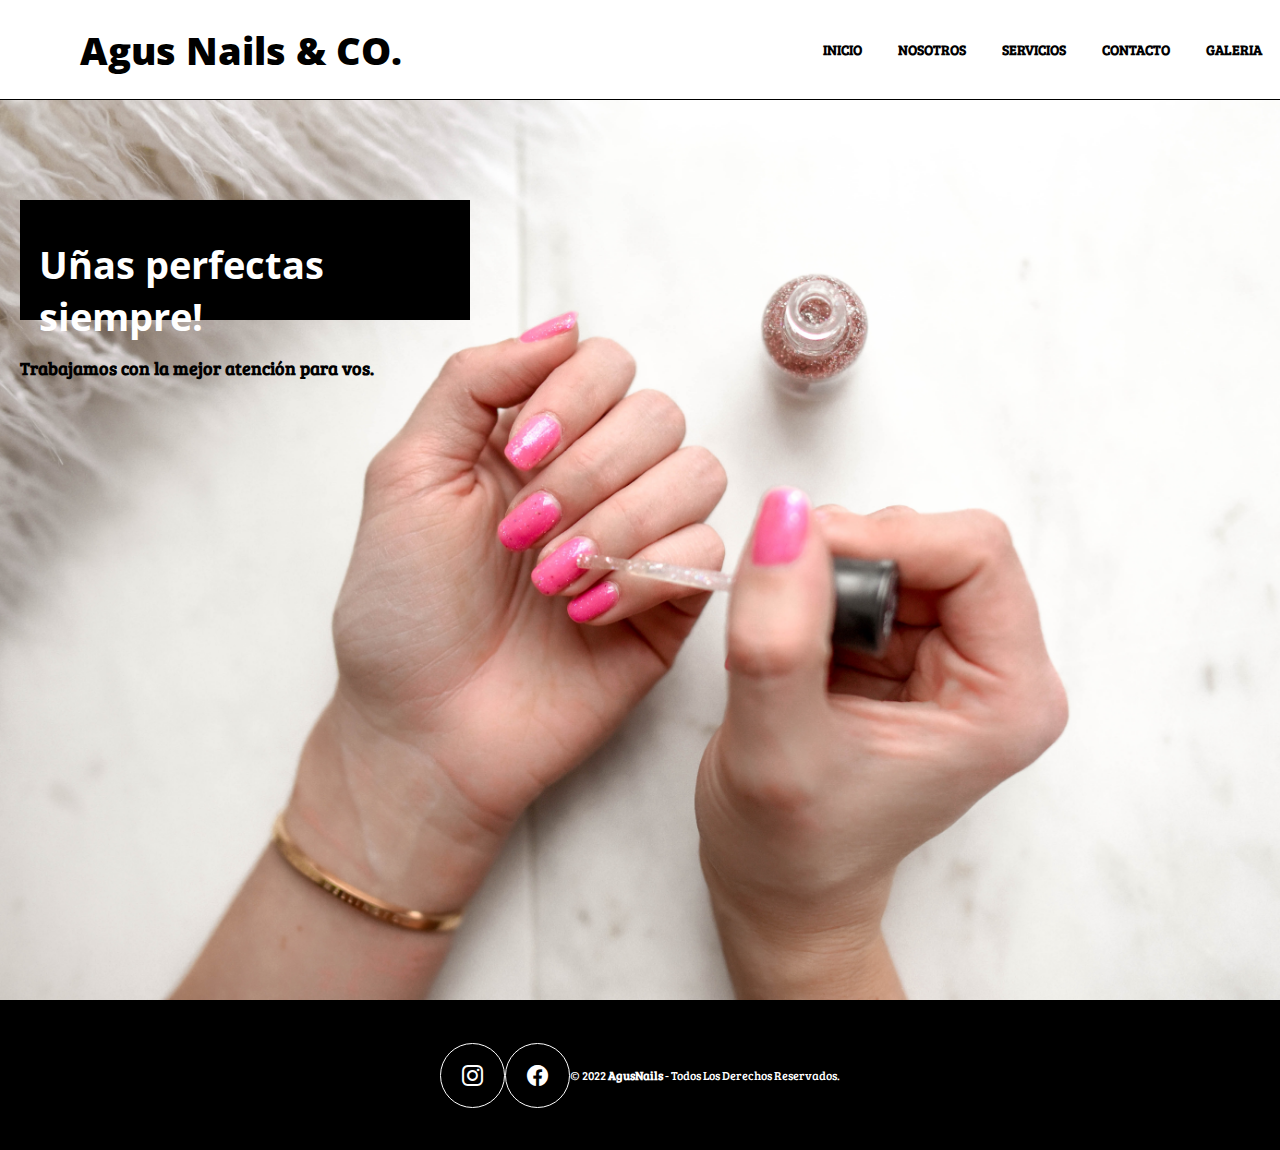
<file: index.html>
<!DOCTYPE html>
<html lang="en">
<head>
    <meta charset="UTF-8">
    <meta http-equiv="X-UA-Compatible" content="IE=edge">
    <meta name="viewport" content="width=device-width, initial-scale=1.0">
    <link href="https://fonts.googleapis.com/css2?family=Open+Sans:ital,wght@0,300;1,600&family=Secular+One&display=swap" rel="stylesheet">
    <link rel="preconnect" href="https://fonts.googleapis.com">
    <link href="https://fonts.googleapis.com/css2?family=Bree+Serif&family=Open+Sans:ital,wght@0,300;1,600&family=Secular+One&display=swap" rel="stylesheet">
    <link href="https://cdn.jsdelivr.net/npm/bootstrap@5.2.0-beta1/dist/css/bootstrap.min.css" rel="stylesheet" integrity="sha384-0evHe/X+R7YkIZDRvuzKMRqM+OrBnVFBL6DOitfPri4tjfHxaWutUpFmBp4vmVor" crossorigin="anonymous">
    <link rel="preconnect" href="https://fonts.gstatic.com" crossorigin>
    <link rel="stylesheet" href="https://cdn.jsdelivr.net/npm/bootstrap-icons@1.8.3/font/bootstrap-icons.css">
    <link rel="stylesheet" href="./styles.css/styles.css">
    <title>AgusNails</title>
</head>
<body>
    <header>
    <nav class="menu">
        <label class="logo"><strong>Agus Nails & CO.</strong></label>
        
        <ul class="menu__items">
            <li class="active"><a href="/index.html">Inicio</a></li>
            <li><a href="/secciones/nosotros.html">Nosotros</a></li>
            <li><a href="/secciones/servicios.html">Servicios</a></li>
            <li><a href="/secciones/contacto.html">Contacto</a></li>
            <li><a href="/secciones/galeria.html">Galeria</a></li>
        </ul>
        <span class="btn_menu">
            <i class="bi bi-list"></i>
        </span>
    </nav>
</header>


 <main class="main">
    <section class="main__section">
        <article class="main__article">
            <h2 class="main__title">Uñas perfectas siempre!</h2>
            <p class="main__paragraph">Trabajamos con la mejor atención para vos.</p>
            
        </article>
    </section>
 </main>

 
    <footer class="footer">
        <div class="footer__text">
            <i class="bi bi-instagram"></i>
            <i class="bi bi-facebook"></i>

            <small>&copy; 2022 <b>AgusNails</b> - Todos Los Derechos Reservados.</small>
        </div>
    </footer>














   

    <script src="./app.js"></script>
    <script src="https://cdn.jsdelivr.net/npm/bootstrap@5.2.0-beta1/dist/js/bootstrap.bundle.min.js" integrity="sha384-pprn3073KE6tl6bjs2QrFaJGz5/SUsLqktiwsUTF55Jfv3qYSDhgCecCxMW52nD2" crossorigin="anonymous"></script>
</body>
</html>
</file>
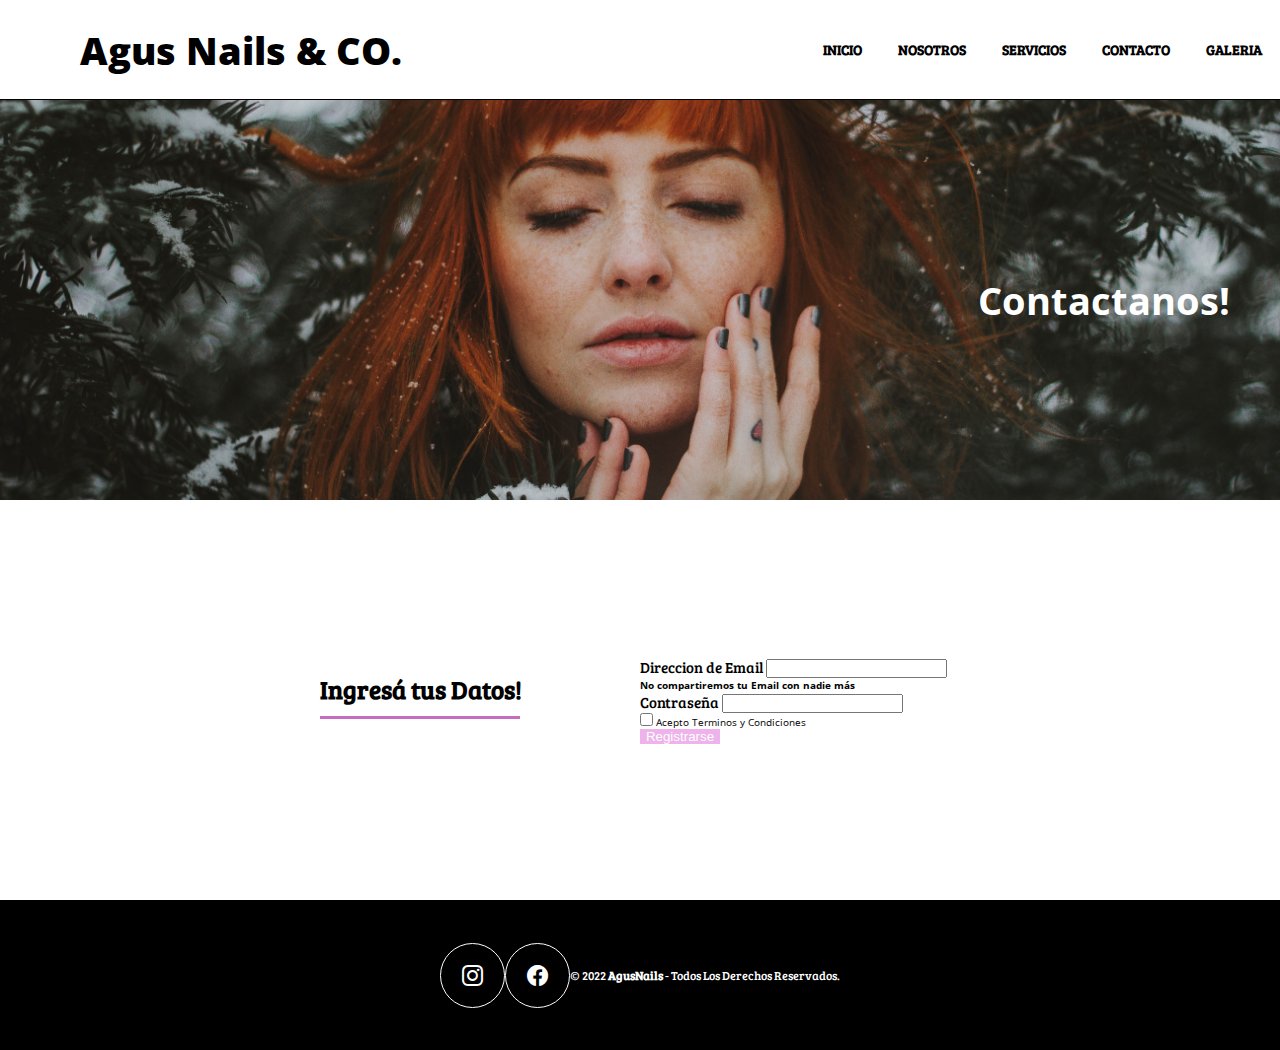
<file: secciones/contacto.html>
<!DOCTYPE html>
<html lang="en">
<head>
    <meta charset="UTF-8">
    <meta http-equiv="X-UA-Compatible" content="IE=edge">
    <meta name="viewport" content="width=device-width, initial-scale=1.0">
    <link href="https://fonts.googleapis.com/css2?family=Open+Sans:ital,wght@0,300;1,600&family=Secular+One&display=swap" rel="stylesheet">
    <link rel="preconnect" href="https://fonts.googleapis.com">
    <link href="https://fonts.googleapis.com/css2?family=Bree+Serif&family=Open+Sans:ital,wght@0,300;1,600&family=Secular+One&display=swap" rel="stylesheet">
    <link href="https://cdn.jsdelivr.net/npm/bootstrap@5.2.0-beta1/dist/css/bootstrap.min.css" rel="stylesheet" integrity="sha384-0evHe/X+R7YkIZDRvuzKMRqM+OrBnVFBL6DOitfPri4tjfHxaWutUpFmBp4vmVor" crossorigin="anonymous">
    <link rel="preconnect" href="https://fonts.gstatic.com" crossorigin>
    <link rel="stylesheet" href="https://cdn.jsdelivr.net/npm/bootstrap-icons@1.8.3/font/bootstrap-icons.css">
    <link rel="stylesheet" href="../styles.css/styles.css">
    <title>AgusNails</title>
</head>
<body>
    <header>
    <nav class="menu">
        <label class="logo"><strong>Agus Nails & CO.</strong></label>
        
        <ul class="menu__items">
            <li class="active"><a href="/index.html">Inicio</a></li>
            <li><a href="/secciones/nosotros.html">Nosotros</a></li>
            <li><a href="/secciones/servicios.html">Servicios</a></li>
            <li><a href="#">Contacto</a></li>
            <li><a href="#">Galeria</a></li>
        </ul>
        <span class="btn_menu">
            <i class="bi bi-list"></i>
        </span>
    </nav>
</header>
<main class="main__contacto">
    <section class="contacto__section">
        <h4 class="contacto__title">Contactanos!</h4>

    </section>
</main>


<section class="side__title">
    <article class="side__article">
    <h4 class="side__titulo">Ingresá tus Datos!</h4>
    <div class="divider"></div>
    </article>
    <article class="form__side">
        <form>
            <div class="mb-3">
              <label for="exampleInputEmail1" class="form-label">Direccion de Email</label>
              <input type="email" class="form-control" id="exampleInputEmail1" aria-describedby="emailHelp">
              <div id="emailHelp" class="form-text">No compartiremos tu Email con nadie más</div>
            </div>
            <div class="mb-3">
              <label for="exampleInputPassword1" class="form-label">Contraseña</label>
              <input type="password" class="form-control" id="exampleInputPassword1">
            </div>
            <div class="mb-3 form-check">
              <input type="checkbox" class="form-check-input" id="exampleCheck1">
              <label class="form-check-label" for="exampleCheck1">Acepto Terminos y Condiciones</label>
            </div>
            <button type="submit" class="btn btn-primary">Registrarse</button>
          </form>
    </article>
</section>

<footer class="footer">
    <div class="footer__text">
        <i class="bi bi-instagram"></i>
        <i class="bi bi-facebook"></i>

        <small>&copy; 2022 <b>AgusNails</b> - Todos Los Derechos Reservados.</small>
    </div>
</footer>








<script src="/app.js"></script>
<script src="https://cdn.jsdelivr.net/npm/bootstrap@5.2.0-beta1/dist/js/bootstrap.bundle.min.js" integrity="sha384-pprn3073KE6tl6bjs2QrFaJGz5/SUsLqktiwsUTF55Jfv3qYSDhgCecCxMW52nD2" crossorigin="anonymous"></script>
</body>
</html>
</file>
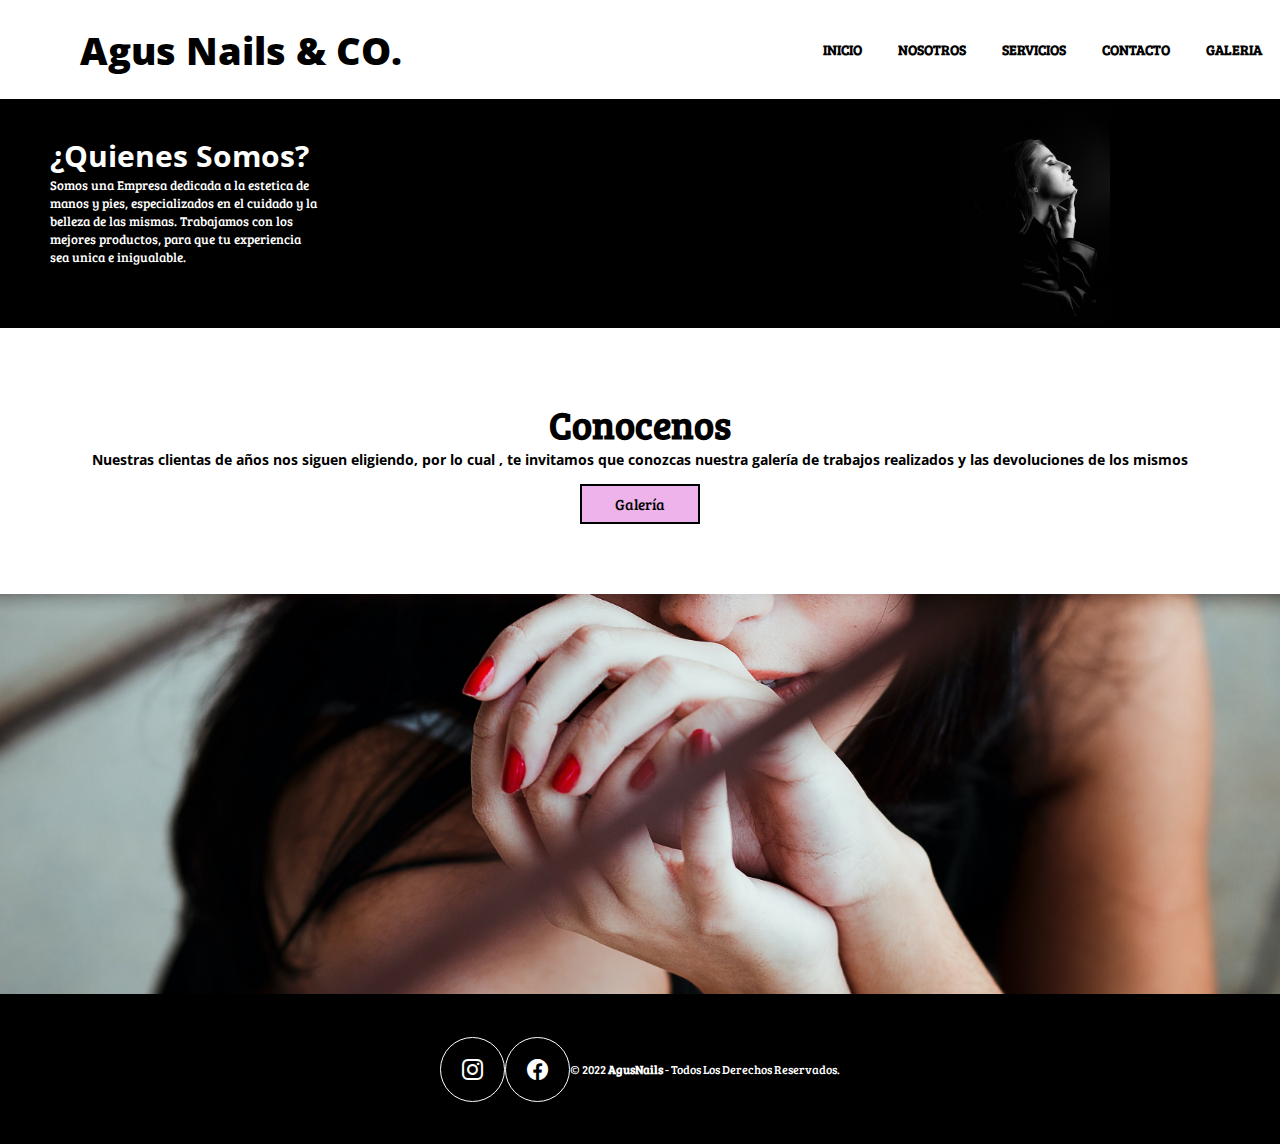
<file: secciones/nosotros.html>
<!DOCTYPE html>
<html lang="en">
<head>
    <meta charset="UTF-8">
    <meta http-equiv="X-UA-Compatible" content="IE=edge">
    <meta name="viewport" content="width=device-width, initial-scale=1.0">
    <link href="https://fonts.googleapis.com/css2?family=Open+Sans:ital,wght@0,300;1,600&family=Secular+One&display=swap" rel="stylesheet">
    <link rel="preconnect" href="https://fonts.googleapis.com">
    <link href="https://fonts.googleapis.com/css2?family=Bree+Serif&family=Open+Sans:ital,wght@0,300;1,600&family=Secular+One&display=swap" rel="stylesheet">
    <link href="https://cdn.jsdelivr.net/npm/bootstrap@5.2.0-beta1/dist/css/bootstrap.min.css" rel="stylesheet" integrity="sha384-0evHe/X+R7YkIZDRvuzKMRqM+OrBnVFBL6DOitfPri4tjfHxaWutUpFmBp4vmVor" crossorigin="anonymous">
    <link rel="preconnect" href="https://fonts.gstatic.com" crossorigin>
    <link rel="stylesheet" href="https://cdn.jsdelivr.net/npm/bootstrap-icons@1.8.3/font/bootstrap-icons.css">
    <link rel="stylesheet" href="../styles.css/styles.css">
    <title>AgusNails</title>
</head>
<body>
    <header>
    <nav class="menu">
        <label class="logo"><strong>Agus Nails & CO.</strong></label>
        
        <ul class="menu__items">
            <li class="active"><a href="/index.html">Inicio</a></li>
            <li><a href="/secciones/nosotros.html">Nosotros</a></li>
            <li><a href="/secciones/servicios.html">Servicios</a></li>
            <li><a href="/secciones/contacto.html">Contacto</a></li>
            <li><a href="/secciones/galeria.html">Galeria</a></li>
        </ul>
        <span class="btn_menu">
            <i class="bi bi-list"></i>
        </span>
    </nav>
</header>

<main class="main__sobre">
    <section class="somos__paragraph">
        <div class="main__somos">
            <h1 class="somos__title">¿Quienes Somos?</h1>
            <p class="somos__paragraph2">Somos una Empresa dedicada a la estetica de manos y pies, especializados en el cuidado
                y la belleza de las mismas. Trabajamos con los mejores productos, para que tu experiencia sea unica e inigualable.
            </p>
        </div>
        
    </section>
    <section class="main__somos2">
        <div class="somos__img">
            <img src="/img/nora-hutton-c1wBBxbyJ3o-unsplash.jpg" alt="chica">
        </div>
    </section>
</main>
<section class="middle__section">

    <article class="middle__title">
        <h3 class="tittle__tres">Conocenos</h3>
        <p class="tittle__parrafo">Nuestras clientas de años nos siguen eligiendo, por lo cual , te invitamos que 
            conozcas nuestra galería de trabajos realizados y las devoluciones de los mismos</p>
            <button class="button__galery"><a href="/secciones/galeria.html">Galería</a></button>
    </article>
    
</section>

<section class="middle__img"></section>
<footer class="footer">
    <div class="footer__text">
        <i class="bi bi-instagram"></i>
        <i class="bi bi-facebook"></i>

        <small>&copy; 2022 <b>AgusNails</b> - Todos Los Derechos Reservados.</small>
    </div>
</footer>

<script src="/app.js"></script>
<script src="https://cdn.jsdelivr.net/npm/bootstrap@5.2.0-beta1/dist/js/bootstrap.bundle.min.js" integrity="sha384-pprn3073KE6tl6bjs2QrFaJGz5/SUsLqktiwsUTF55Jfv3qYSDhgCecCxMW52nD2" crossorigin="anonymous"></script>
</body>
</html>
</file>
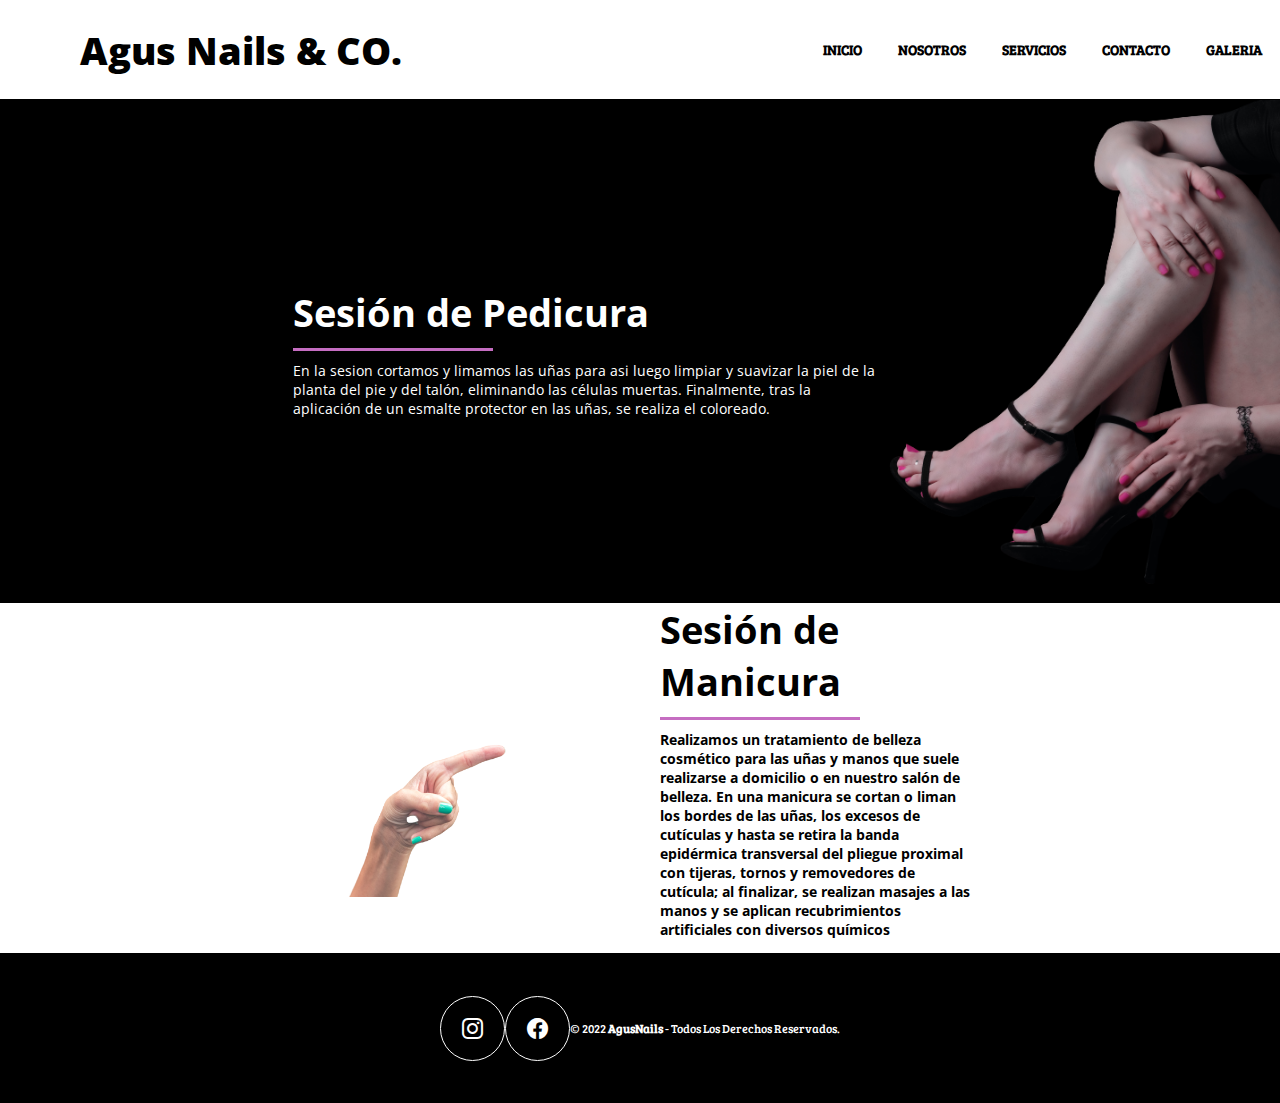
<file: secciones/servicios.html>
<!DOCTYPE html>
<html lang="en">
<head>
    <meta charset="UTF-8">
    <meta http-equiv="X-UA-Compatible" content="IE=edge">
    <meta name="viewport" content="width=device-width, initial-scale=1.0">
    <link href="https://fonts.googleapis.com/css2?family=Open+Sans:ital,wght@0,300;1,600&family=Secular+One&display=swap" rel="stylesheet">
    <link rel="preconnect" href="https://fonts.googleapis.com">
    <link href="https://fonts.googleapis.com/css2?family=Bree+Serif&family=Open+Sans:ital,wght@0,300;1,600&family=Secular+One&display=swap" rel="stylesheet">
    <link href="https://cdn.jsdelivr.net/npm/bootstrap@5.2.0-beta1/dist/css/bootstrap.min.css" rel="stylesheet" integrity="sha384-0evHe/X+R7YkIZDRvuzKMRqM+OrBnVFBL6DOitfPri4tjfHxaWutUpFmBp4vmVor" crossorigin="anonymous">
    <link rel="preconnect" href="https://fonts.gstatic.com" crossorigin>
    <link rel="stylesheet" href="https://cdn.jsdelivr.net/npm/bootstrap-icons@1.8.3/font/bootstrap-icons.css">
    <link rel="stylesheet" href="../styles.css/styles.css">
    <title>AgusNails</title>
</head>
<body>
    <header>
    <nav class="menu">
        <label class="logo"><strong>Agus Nails & CO.</strong></label>
        
        <ul class="menu__items">
            <li class="active"><a href="/index.html">Inicio</a></li>
            <li><a href="/secciones/nosotros.html">Nosotros</a></li>
            <li><a href="/secciones/servicios.html">Servicios</a></li>
            <li><a href="/secciones/contacto.html">Contacto</a></li>
            <li><a href="/secciones/galeria.html">Galeria</a></li>
        </ul>
        <span class="btn_menu">
            <i class="bi bi-list"></i>
        </span>
    </nav>
</header>

<main class="main__foot">
    <section class="foot__pies">
        <h3 class="foot__tittle">Sesión de Pedicura</h3>
        <div class="divider"></div>
        <p class="foot__paragraph">En la sesion cortamos y limamos las uñas para asi luego limpiar y suavizar la piel de la planta del pie y del talón, eliminando las células muertas. Finalmente, tras la aplicación de un esmalte protector en las uñas, se realiza el coloreado.</p>
    </section>
    <section class="foot__img">
        <img src="/img/remove pies.png" alt="pies">
    </section>
</main>

<section class="main__hands">
    <article class="hands__article">
    <h4 class="hands__title">Sesión de Manicura</h4>
    <div class="divider"></div>
    <p class="hands__paragraph">Realizamos  un tratamiento de belleza cosmético para las uñas y manos que suele realizarse a domicilio o en nuestro salón de belleza. En una manicura se cortan o liman los bordes de las uñas, los excesos de cutículas y hasta se retira la banda epidérmica transversal del pliegue proximal con tijeras, tornos y removedores de cutícula; al finalizar, se realizan masajes a las manos y se aplican recubrimientos artificiales con diversos químicos</p>
    </article>

    <article class="hands__img">
        <img class="hands__img hands__img--1" src="/img/removi fondo.png" alt="mano">
    </article>
</section>

<footer class="footer">
    <div class="footer__text">
        <i class="bi bi-instagram"></i>
        <i class="bi bi-facebook"></i>

        <small>&copy; 2022 <b>AgusNails</b> - Todos Los Derechos Reservados.</small>
    </div>
</footer>


<script src="/app.js"></script>
<script src="https://cdn.jsdelivr.net/npm/bootstrap@5.2.0-beta1/dist/js/bootstrap.bundle.min.js" integrity="sha384-pprn3073KE6tl6bjs2QrFaJGz5/SUsLqktiwsUTF55Jfv3qYSDhgCecCxMW52nD2" crossorigin="anonymous"></script>

</body>
</html>
</file>
<file: styles.css/styles.css>
:root {


    /* Colors */   

    --primary: #121d2b;
    --secondary: #fff;
    --alternative:#1b3437;
    --text-color:#000;
    --legth-color:#17DFC7;


    /* Spacings */

    --spacing-large:6rem;
    --spacing-medium:2.4rem;
    --spacing-small:2rem;
    --spacing-xsmall:1rem;

    /* Font-Family */

    --font-principal:'Open Sans', sans-serif;
    --font-secundary:'Great Vibes', cursive;
    --font-tres:'Montserrat', sans-serif;
    --font-nueva:'Bree Serif', serif;


    /*Font-sizes */

    --text-large: 5.2rem;
    --text-medium:3.8rem;
    --text-base:1.6rem;
    --text-small:1.4rem;

}

/*Estilos Globales*/
*::after,
*::before,
*{
    margin: 0;
    padding: 0;
    box-sizing: border-box;
}

html{
    font-size: 62.5%;
}


body{
    font-family: var(--font-principal);
    overflow-x: hidden;
   
    
}


/*nav*/

.menu{
    background-color:#ffffff;
    height: 100px;
    width: 100vw;
    display: flex;
    justify-content: space-between;
    align-items: center;
    border-bottom: 1px solid rgb(0, 0, 0);
    box-shadow: 5px 0 10px rgba(0, 0, 0, .6);
}

.menu img{
    width: 70px;
}

.logo{
    font-size: var(--text-medium);
    padding:  0 80px;
    font-weight: bold;
    font-family: var(--font-principal)
}

.menu__items{
    list-style-type: none;
    display: flex;
}


.menu__items li{
    border-radius: 3px;
    margin:0 5px;
}

.menu__items li a{
     text-decoration: none;
     padding: 7px 13px;
     display: block;
     text-transform: uppercase;
     color: #000;
     font-weight: bold;
     font-family: var(--font-nueva);
     font-size: var(--text-small);

     

    }
 
.menu__items li a:hover{

     color: #cf63d3de;
}

.btn_menu{
    margin-right: 30px;
    font-size: 25px;
    color: #fff;
    cursor: pointer;
    display: none;
}

ul.show{
    top: 65px;
}


/*main */



.main{
    width: 100vw;
    height: 100vh;
    background-image: url(/img/element5-digital-Xf7o2W7qgP0-unsplash.jpg);
    background-position:center;
    background-repeat: no-repeat;
    background-size: cover;
}

.main__section{
    display: flex;
    padding-top:10em;
    padding-left: 2em;
    flex-wrap: wrap;


}

.main__title{
    font-size: var(--text-medium);
    font-weight: bold;
    font-family: var(--font-two);
    background-color: #000;
    color: var(--secondary);
    height: 120px;
    width: 450px;
    padding-top: 1em;
    padding-left: .5em;
    display: flex;
    flex-wrap: wrap;
}

.main__paragraph{
    font-size: 18px;
    font-weight: bold;
    font-family: var(--font-nueva);
    color: #000;
    display: flex;
    flex-wrap: wrap;
    margin-top: 2em;
}



/*footer*/

.footer{
    height: 150px;
    display: flex;
    flex-wrap: wrap;
    justify-content: center;
    background-color: #000;
}

.footer__text{
    display: flex;
    align-items: center;
    font-size: var(--text-small);
    color: var(--secondary);
    font-family: var(--font-nueva);
    

    

}

.footer__text i{
    display: flex;
    padding: 1em;
    font-size: 1.5em;
    border: 1px solid var(--secondary);
    border-radius: 50%;
    transition: ease-in .5s;
    
}

.footer__text i:hover{
    font-size:2em ;
}



/*secccion sobre nosotros*/

.main__sobre{ 
    display: grid;
    grid-template-columns:repeat(4 ,  1fr);
    background-color: #000;
    

}



.somos__title{
    color: var(--secondary);
    font-family: var(--font-principal);
    font-size: 3em;
}


.somos__paragraph{
    grid-column: 1/2;
    margin-top: 3.5em;
    margin-left: 5em;
}

.somos__paragraph2{
    color: var(--secondary);
    font-family: var(--font-nueva);
    font-size: 1.3em;
    
    
}

.main__somos2{
    grid-column: 4;
    
}



.somos__img img{
    width: 150px;
    
}


.middle__title{
    display: flex;
    flex-direction: column;
    flex-wrap: wrap;
    justify-content: center;
    align-items: center;
    margin-top: 7em;
    margin-bottom: 7em;
    
    
}

.button__galery{
    width: 120px;
    height: 40px;
    border: 2px solid #000;
    font-size: 1.5em;
    font-family: var(--font-nueva);
    margin-top: 1em;
    background-color: #EDB3EA;
    
}

.button__galery a{
    text-decoration: none;
    color: #000;
}



.button__galery:hover{
    background-color: #EDB3EA;
}

.tittle__tres{
    font-size: var(--text-medium);
    font-family: var(--font-nueva);
    display: flex;
    flex-wrap: wrap;

}

.tittle__parrafo{
    font-size: var(--text-small);
    font-weight: bold;
    font-family: var(--font-principal);
    display: flex;
    flex-wrap: wrap;
}

.middle__img{
    background-image: url(/img/carol-oliver-f4sHjDDifS0-unsplash.jpg);
    width: 100%;
    height: 400px;
    background-position: center;
    background-size: cover;
    background-repeat: no-repeat;
}





/*Servicios section*/





.main__foot{

    display: grid;
    grid-template-columns: repeat(4 ,1fr);
    background-color: #000;
}


.foot__img{
    
    grid-column: 4;
}


.foot__img img{


    width: 400px;
}


.foot__pies{
    grid-column: 2/4;
    align-self: center;
}

.divider{
    width: 200px;
    height: 3px;
    background-color:  #c56dc1;
    margin-top: 1em;
    margin-bottom: 1em;
}


.foot__tittle{
    font-size: var(--text-medium);
    font-family: var(--font-principal);
    
    color: var(--secondary);
}


.foot__paragraph{
    font-size: var(--text-small);
    font-family: var(--font-principal);
    
    color: var(--secondary);
}


.main__hands{
    display: grid;
    grid-template-columns: repeat(4, 1fr);
    background-color: var(--secondary);
    height: 350px;
}


.hands__article{
    grid-column: 3;
   margin-top: 0em;

    
}

.hands__title{
    color: #000;
    font-size: var(--text-medium);
    font-family: var(--font-principal);
    font-weight: bold;
    
}

.hands__paragraph{
    color: #000;
    font-size: var(--text-small);
    font-family: var(--font-principal);
    font-weight: bold;

}



.hands__img {
    grid-column: 2/3;
    grid-row: 1;
    margin-top: 3em;
}




.hands__img img{
    width: 350px;
}







/*CONTACTO SECTION*/



.main__contacto{
    background-image: url(/img/rodolfo-sanches-carvalho-KCqX58pL0TA-unsplash.jpg);
    height: 400px;
    background-position: center;
    background-size: cover;
    background-repeat: no-repeat;
    display: flex;
    flex-wrap: wrap;
    justify-content: end;
    align-items: center;
    padding-right: 5em;
}

.contacto__section{
    display: flex;
    flex-wrap: wrap;
    
}

.contacto__title{
    color: var(--secondary);
    font-size: var(--text-medium);
    font-family: var(--font-principal);
    
    
}

.side__title{
    display: grid;
    grid-template-columns: repeat(4,1fr);
    height: 400px;
}

.side__article{
    grid-column: 2/3;
    align-self: center;
}

.side__titulo{
    font-size: 2.5em;
    font-family: var(--font-nueva)
    
}

.form__side{
    grid-column: 3/4;
    align-self: center;
}



.form-label{
    font-size: 1.5em;
    font-family: var(--font-nueva);
}

.form-text{
    font-size: 1em;
    font-weight: bold;
}

.btn.btn-primary{
    width: 80px;
    color:var(--secondary);
    background-color: #EDB3EA;
    border: navajowhite;
}


/*SECCION DE GALERIA DE IMG*/


.main__galeria{
    display: flex;
    justify-content: center;
    height: 200px;
    align-items: center;
    flex-wrap: wrap;
    flex-direction: column;
    background-color: #f3c1f175;
}

.galeria__title{
    font-size: var(--text-medium);
   font-family: var(--font-principal);
   font-weight: bold;
}

.grid-item{
    display: flex;
    align-items: center;
    justify-content: center;
    background-color: #EDB3EA;
    border-radius: 4px;
    border: solid 1px #000;
}

.grid-container{
    display: grid;
    grid-template-columns: repeat(auto-fill, minmax(250px, 1fr));
    grid-auto-rows: minmax(200px, auto);
    gap: 20px;
    padding: 20px;
    background-color: #000;
}

.grid-item.item1{
   
    background-image: url(/img/ITEM1.jpeg);
    background-position: center;
    background-size: cover;
    background-repeat: no-repeat;
}

.grid-item.item2{
    background-image: url(/img/ITEM2.jpeg);
    background-position: center;
    background-size: cover;
    background-repeat: no-repeat;
}

.grid-item.item3{
    background-image: url(/img/ITEM3.jpeg);
    background-position: center;
    background-size: cover;
    background-repeat: no-repeat;
}

.grid-item.item4{
    background-image: url(/img/ITEM4.jpeg);
    background-position: center;
    background-size: cover;
    background-repeat: no-repeat;
}

.grid-item.item5{
    background-image: url(/img/ITEM5.jpeg);
    background-position: center;
    background-size: cover;
    background-repeat: no-repeat;
}


.grid-item.item6{

    background-image: url(/img/ITEM6.jpeg);
    background-position: center;
    background-size: cover;
    background-repeat: no-repeat;
}

.grid-item.item7{
    background-image: url(/img/ITEM7.jpeg);
    background-position: center;
    background-size: cover;
    background-repeat: no-repeat;
}


.grid-item.item8{
    background-image: url(/img/ITEM8.jpeg);
    background-position: center;
    background-size: cover;
    background-repeat: no-repeat;
}


.grid-item.item9{
    background-image: url(/img/ITEM9.jpeg);
    background-position: center;
    background-size: cover;
    background-repeat: no-repeat;
}

.grid-item.item10{
    
    background-image: url(/img/ITEM10.jpeg);
    background-position: center;
    background-size: cover;
    background-repeat: no-repeat;
}

.grid-item.item11{
    background-image: url(/img/item11.jpeg);
    background-position: center;
    background-size: cover;
    background-repeat: no-repeat;
}

.grid-item.item12{
    
    background-image: url(/img/item12.jpeg);
    background-position: center;
    background-size: cover;
    background-repeat: no-repeat;
}













































































@media screen and (max-width: 952px){ 


        .logo{
            font-size: 30px;
            padding-left: 35px;
        }

        .menu__items li a{
            font-size: 16px;
        }


}

@media screen and (max-width: 858px){

    .menu{
        height: 65px;
    }

    .btn_menu{
        display: inline-flex;
        color: #000;
    }

    .menu__items{
        position: fixed;
        width: 100vw;
        height: calc(100% - 65px);
        background: #000000;
        top: -100vh;
        text-align: center;
        transition: all .4s;
        flex-direction: column;

    }

    .menu__items li{
        margin: 30px 0 0 0;
        line-height: 30px;
    }
    .menu__items li:hover{
        background: none;
    }

    .menu__items li a{
        font-size: 20px;
        color: #fff;
        font-weight: bold;
    }

    .menu__items li a:hover{
        color: #cf63d3de;
    }

    .logo{
        font-size: 25px;
        padding-left: 35px;
    }
    .main__title{
        font-size: 26px;
        font-weight: bold;
        font-family: var(--font-nueva);
        background-color: #000;
        color: var(--secondary);
        height: 120px;
        width: 300px;
        padding-top: 1.6em;
        padding-left: .5em;
        display: flex;
        flex-wrap: wrap;
        margin-left: 1em;
    }

    .side__title{
        display: grid;
        grid-template-columns: repeat(4,1fr);
        grid-template-rows: repeat(4,1fr);
        height: 400px;
    }
    .side__article{
        grid-column: 2/4;
        align-self: center;
    }
    
  
    
    .form__side{
        grid-column: 2/4;
        grid-row: 3/4;
        align-self: center;
    }




    .main__foot{

        display: grid;
        grid-template-columns: repeat(4 ,1fr);
        grid-template-rows: repeat(2,1fr);
        background-color: #000;
    }




    .foot__img{
    
        grid-column: 1/4;
        grid-row: 2;
    }


    .main__hands{
        display: grid;
        grid-template-columns: repeat(4, 1fr);
        grid-template-rows: repeat(2,1fr);
        background-color: var(--secondary);
        height: auto;
    }

    .hands__article{
        grid-column: 1/3;
        grid-row: 1;
       padding-left: 2em;
       margin-top: 3em;
    
        
    }
    .hands__img {
        grid-column: 2/3;
        grid-row: 2;
        margin-top: 3em;
    }

    .middle__title{
        display: flex;
        flex-direction: column;
        flex-wrap: wrap;
        justify-content: center;
        align-items: center;
        margin-top: 7em;
        margin-bottom: 7em;
        padding-left: 2em;
        
        
    }
    .tittle__tres{
        padding-right: 0.5em;
    }
    
    .button__galery{
        margin-right: 2em;
    }
    
    .contacto__title{
        margin-top: 6em;
        font-weight: bold;
        margin-right: 1em;
    }

    .side__titulo{

        margin-top: 2em;
    }

   p.tittle__parrafo{
    padding-right: 0.5em;
   }
}

@media screen and (max-width: 858px) and (orientation: landscape) {

    .menu__items li{
        margin: 5px 0 0 0 ;

    }

    .menu__items{
        overflow: scroll;
        height: calc(100% -65px);
    }

}
</file>
